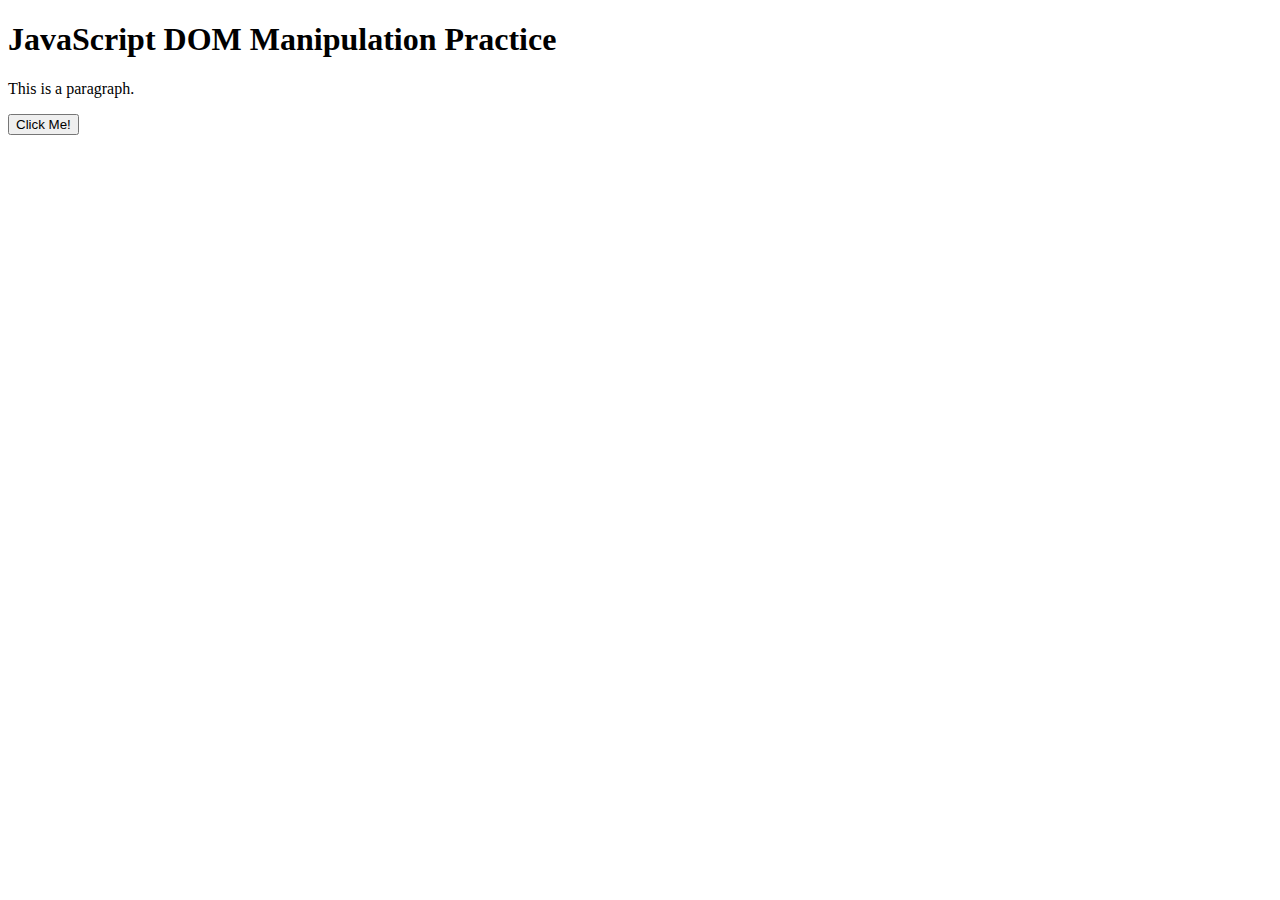
<file: 05-dom/index.html>
<!DOCTYPE html>
<html lang="en">
<head>
    <meta charset="UTF-8">
    <meta name="viewport" content="width=device-width, initial-scale=1.0">
    <title>JS DOM Practice</title>
    <link rel="stylesheet" href="/05-dom/index.css">
</head>
<body>
    <main>
        <section>
            <h1>JavaScript DOM Manipulation Practice</h1>
            <p class="desc">This is a paragraph.</p>
            <button id="click-btn">Click Me!</button>
        </section>
    </main>

    <footer>
    </footer>
</body>
<script src="/05-dom/index.js"></script>
</html>
</file>
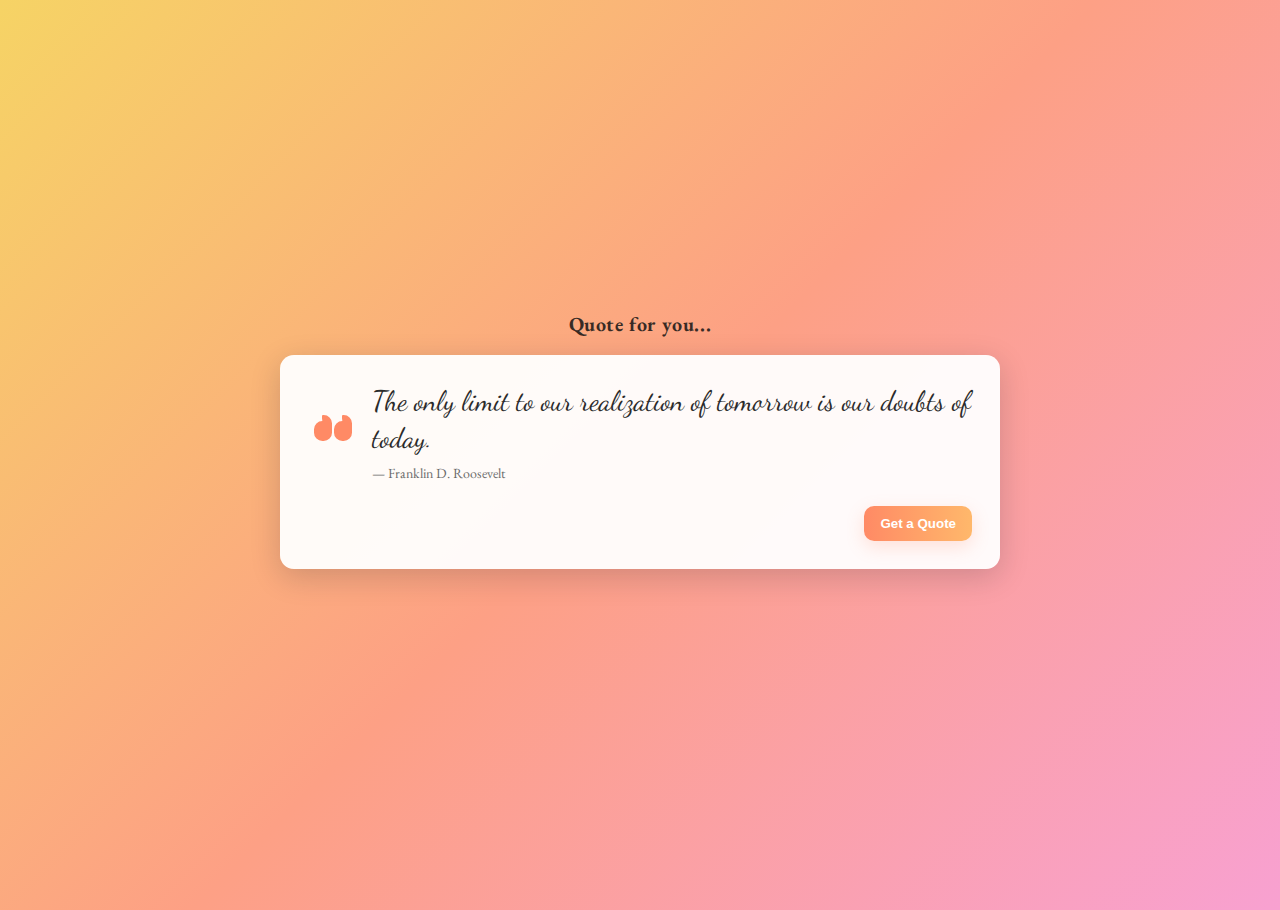
<file: mini-projects/quote-generator/index.html>
<!DOCTYPE html>
<html lang="en">
<head>
    <meta charset="UTF-8">
    <meta name="viewport" content="width=device-width, initial-scale=1.0">
    <title>Quote Generator</title>
    <link rel="stylesheet" href="/mini-projects/quote-generator/styles.css">

    <!-- Google Fonts -->
    <link rel="preconnect" href="https://fonts.googleapis.com">
    <link rel="preconnect" href="https://fonts.gstatic.com" crossorigin>
    <link href="https://fonts.googleapis.com/css2?family=Dancing+Script:wght@400..700&family=EB+Garamond:ital,wght@0,400..800;1,400..800&display=swap" rel="stylesheet">
</head>
<body>
    <header>
        <!-- optional header content -->
    </header>

    <main>
        <section class="quote-section">
            <h1 class="screen-title">Quote for you...</h1>
            <div class="quote-card" aria-live="polite">
                <svg class="quote-mark" viewBox="0 0 24 24" aria-hidden="true">
                    <path fill="currentColor" d="M7.17 6A4.17 4.17 0 0 0 3 10.17v1.66A4.17 4.17 0 0 0 7.17 16h.66A4.17 4.17 0 0 0 12 11.83V7.17A4.17 4.17 0 0 0 7.83 3H7.5A.5.5 0 0 0 7 3.5v1.17zM17.17 6A4.17 4.17 0 0 0 13 10.17v1.66A4.17 4.17 0 0 0 17.17 16h.66A4.17 4.17 0 0 0 22 11.83V7.17A4.17 4.17 0 0 0 17.83 3H17.5A.5.5 0 0 0 17 3.5v1.17z"/>
                </svg>
                <blockquote>
                    <p class="quote">This is a quote.</p>
                    <footer class="author">— Unknown</footer>
                </blockquote>
                <button id="quote-btn" class="primary">Get a Quote</button>
            </div>
        </section>
    </main>

    <footer>
        <!-- optional footer content -->
    </footer>

    <script src="/mini-projects/quote-generator/script.js"></script>
</body>
</html>
</file>
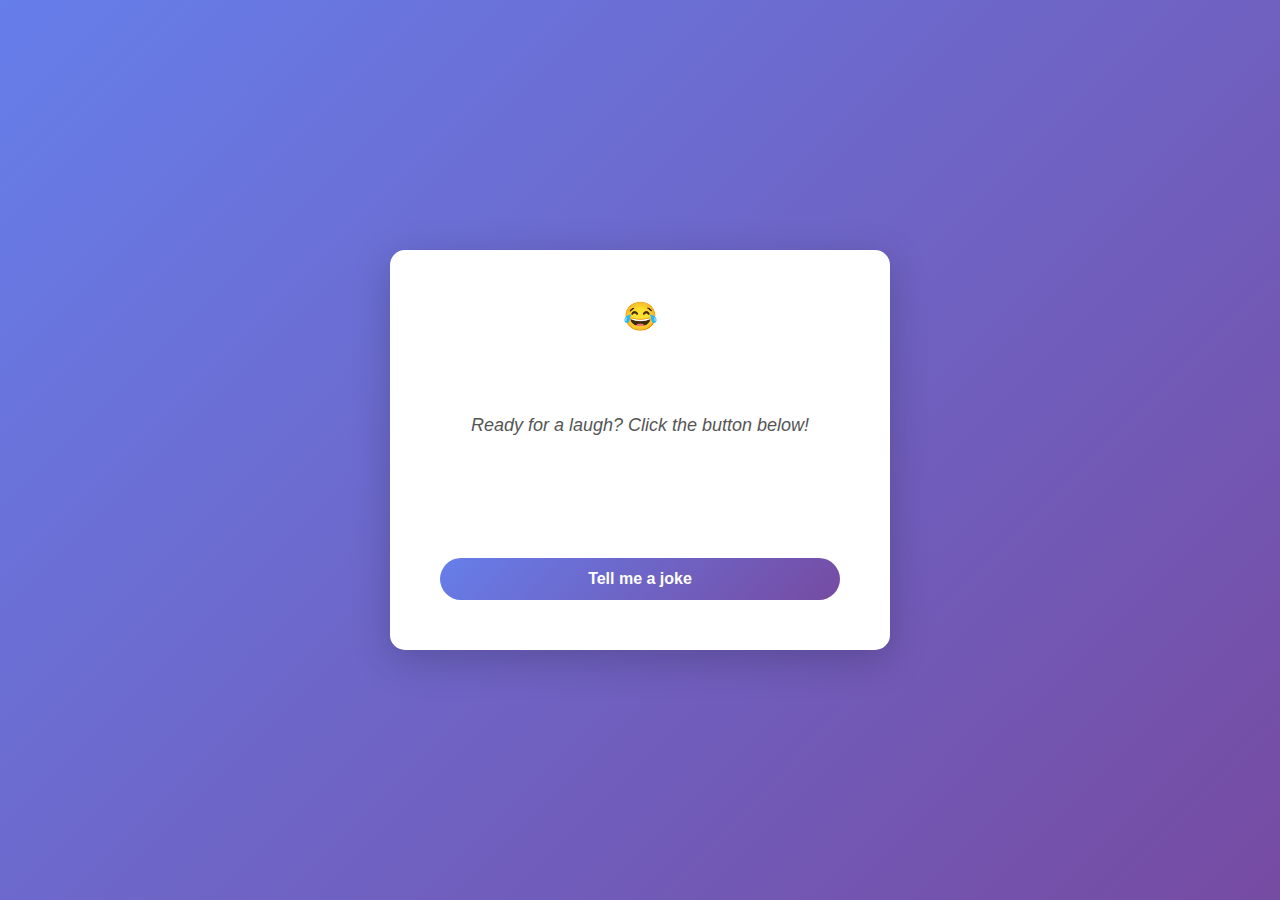
<file: mini-projects/random-joke/index.html>
<!DOCTYPE html>
<html lang="en">
<head>
    <meta charset="UTF-8">
    <meta name="viewport" content="width=device-width, initial-scale=1.0">
    <title>Random Jokes</title>
    <link rel="stylesheet" href="styles.css">
</head>
<body>
    <main>
        <section class="random-joke-container">
            <h1>😂</h1>
            <div class="joke-container">
               <p id="joke">Ready for a laugh? Click the button below!</p> 
            </div>
            <button id="fetchJokeBtn" class="fetch-btn">Tell me a joke</button>
        </section>
    </main>
    <script src="script.js"></script>
</body>
</html>
</file>
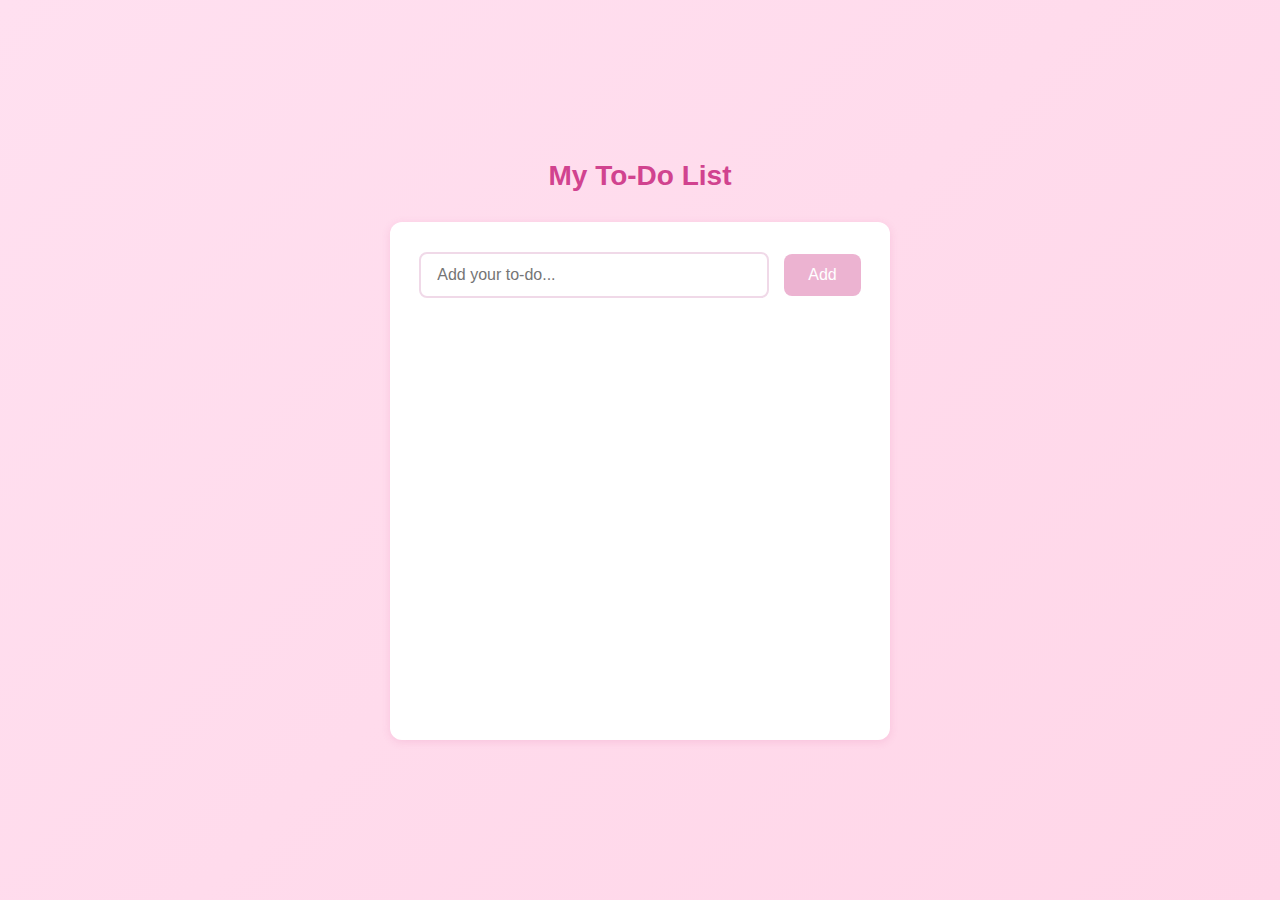
<file: mini-projects/to-do-list/index.html>
<!DOCTYPE html>
<html lang="en">
<head>
    <meta charset="UTF-8">
    <meta name="viewport" content="width=device-width, initial-scale=1.0">
    <title>TO-DO NA 'TO</title>
    <link rel="stylesheet" href="styles.css">
</head>
<body>
    <header>
    </header>
    <main>
        <section>
            <h1>My To-Do List</h1>
            
            <div class="list-container">
                <div class="input-container">
                    <input type="text" id="input-text" placeholder="Add your to-do...">
                    <button id="addBtn" disabled>Add</button>
                </div>

                <ul class="list" id="list">
                    
                </ul>
            </div>
        </section>
    </main>
    <footer>
    </footer>
    <script src="script.js"></script>
</body>
</html>
</file>
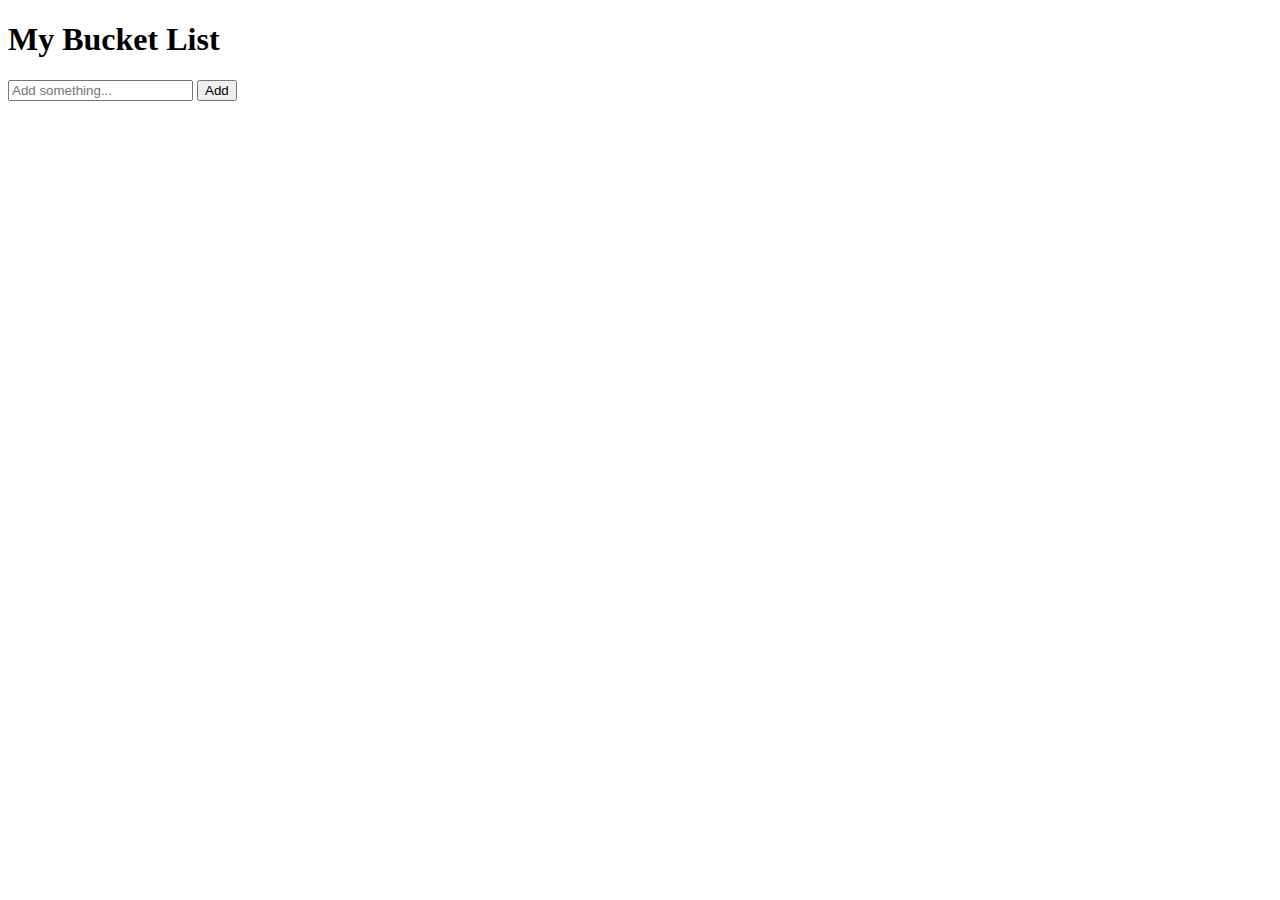
<file: practice-challenges/list-maker.html>
<!DOCTYPE html>
<html lang="en">
<head>
    <meta charset="UTF-8">
    <meta name="viewport" content="width=device-width, initial-scale=1.0">
    <title>List Maker</title>
</head>
<body>
    <header>
    </header>
    <main>
        <section>
            <h1>My Bucket List</h1>
            <input type="text" id="input-text" placeholder="Add something...">
            <button id="addBtn">Add</button>
            <ul id="list">
            </ul>
        </section>
    </main>
    <footer>
    </footer>
</body>
<script>
    const addBtn = document.getElementById('addBtn');
    const container = document.querySelector('#list');
    
    
    function addItem() {
        
        const itemValue = document.getElementById('input-text').value;
        if (itemValue.trim() === '') return;
        const item = document.createElement('li');
        item.textContent = itemValue;
        container.appendChild(item);
        console.log(`${itemValue} is added.`);

        document.getElementById('input-text').value = '';
    }

    addBtn.addEventListener('click', addItem)
</script>
</html>
</file>
<file: 05-dom/index.css>
.desc-purple {
    color: blueviolet;
}
</file>
<file: mini-projects/quote-generator/styles.css>
*,
*::before,
*::after {
    box-sizing: border-box;
}

html, body {
    height: 100%;
    margin: 0;
    background: linear-gradient(135deg, #f6d365 0%, #fda085 50%, #f8a1d1 100%);
    font-family: 'EB Garamond', serif;
    -webkit-font-smoothing: antialiased;
    -moz-osx-font-smoothing: grayscale;
}

main {
    margin: 10px;
    font-family: 'EB Garamond', serif;
    display: flex;
    align-items: center;
    justify-content: center;
    min-height: calc(100vh - 40px);
    padding: 20px;
}

.quote-section {
    display: flex;
    flex-direction: column;
    align-items: center;
    gap: 18px;
    width: 100%;
}

.screen-title {
    margin: 0;
    color: rgba(20,20,20,0.85);
    font-size: 20px;
    letter-spacing: 0.6px;
}

.quote-card {
    background: rgba(255,255,255,0.95);
    max-width: 720px;
    width: 100%;
    border-radius: 14px;
    padding: 28px;
    box-shadow: 0 8px 30px rgba(16,24,40,0.18);
    display: grid;
    grid-template-columns: 48px 1fr;
    gap: 16px;
    align-items: center;
    transition: transform 220ms ease, box-shadow 220ms ease;
}

.quote-card:hover {
    transform: translateY(-6px);
    box-shadow: 0 18px 50px rgba(16,24,40,0.2);
}

.quote-mark {
    width: 48px;
    height: 48px;
    color: #ff8a65;
    flex-shrink: 0;
}

blockquote {
    margin: 0;
    padding: 0;
}

.quote {
    font-family: "Dancing Script", cursive;
    font-size: 28px;
    line-height: 1.3;
    margin: 0 0 8px 0;
    color: #2b2b2b;
    transition: opacity 250ms ease, transform 250ms ease;
}

.author {
    font-size: 14px;
    color: #6b6b6b;
    margin-top: 4px;
}

.primary {
    grid-column: span 2;
    justify-self: end;
    margin-top: 8px;
    padding: 10px 16px;
    border: none;
    background: linear-gradient(90deg,#ff8a65,#ffb86b);
    color: #fff;
    font-weight: 600;
    border-radius: 10px;
    cursor: pointer;
    box-shadow: 0 6px 18px rgba(255,138,101,0.22);
    transition: transform 150ms ease, box-shadow 150ms ease;
}

.primary:hover {
    transform: translateY(-3px);
    box-shadow: 0 12px 30px rgba(255,138,101,0.28);
}

@media (max-width: 520px) {
    .quote-card {
        grid-template-columns: 40px 1fr;
        padding: 18px;
        border-radius: 12px;
    }
    .quote {
        font-size: 22px;
    }
    .primary {
        width: 100%;
        grid-column: 1 / -1;
        justify-self: stretch;
    }
}
</file>
<file: mini-projects/random-joke/styles.css>
* {
    margin: 0;
    padding: 0;
    box-sizing: border-box;
}

body {
    font-family: 'Segoe UI', Tahoma, Geneva, Verdana, sans-serif;
}

main {
    height: 100vh;
    background: linear-gradient(135deg, #667eea 0%, #764ba2 100%);
    display: flex;
    align-items: center;
    justify-content: center;
}

.random-joke-container {
    display: flex;
    flex-direction: column;
    justify-content: space-between; /* ensures fixed spacing */
    background: white;
    padding: 50px;
    border-radius: 15px;
    box-shadow: 0 10px 40px rgba(0, 0, 0, 0.2);
    width: 500px;
    height: 400px; /* fixed stable height */
    text-align: center;
}

h1 {
    color: #333;
    font-size: 28px;
    margin-bottom: 10px;
}

.joke-container {
    height: 120px;
    display: flex;
    align-items: center;
    justify-content: center;
    overflow: hidden;
    flex-shrink: 0;
}

#joke {
    width: 100%;
    font-size: 18px;
    color: #555;
    line-height: 1.6;
    font-style: italic;
    overflow: hidden;
    display: -webkit-box;
    -webkit-line-clamp: 4;
    -webkit-box-orient: vertical;
    text-overflow: ellipsis;
    min-height: 80px;
    transition: opacity 0.3s ease;
}

.fetch-btn {
    padding: 12px 30px;
    font-size: 16px;
    background: linear-gradient(135deg, #667eea 0%, #764ba2 100%);
    color: white;
    border: none;
    border-radius: 25px;
    cursor: pointer;
    font-weight: 600;
    transition: transform 0.2s, box-shadow 0.2s;
}

.fetch-btn:hover {
    transform: translateY(-2px);
    box-shadow: 0 5px 20px rgba(102, 126, 234, 0.4);
}

.fetch-btn:active {
    transform: translateY(0);
}

.fetch-btn:disabled {
    opacity: 0.7;
    cursor: not-allowed;
}
</file>
<file: mini-projects/to-do-list/styles.css>
* {
    box-sizing: border-box;
}

body {
    margin: 0;
    font-family: -apple-system, BlinkMacSystemFont, 'Segoe UI', Roboto, 'Helvetica Neue', Arial, sans-serif;
    color: #333;
}

section {
    display: flex;
    flex-direction: column;
    align-items: center;
    justify-content: center;
    background: linear-gradient(135deg, #ffe0f0 0%, #ffd6e8 100%);
    gap: 30px;
    min-height: 100vh;
    padding: 40px 20px;
}

h1 {
    margin: 0;
    font-size: 28px;
    font-weight: 600;
    color: #d1438f;
}

.input-container {
    display: flex;
    flex-direction: row;
    gap: 15px;
    align-items: center;
    justify-content: center;
    width: 100%;
}

.input-container input {
    padding: 12px 16px;
    border: 2px solid #f0d9e8;
    border-radius: 8px;
    font-size: 16px;
    transition: border-color 0.3s, box-shadow 0.3s;
    width: clamp(200px, 40vw, 350px);
}

.input-container input:focus {
    outline: none;
    border-color: #d1438f;
    box-shadow: 0 0 0 3px rgba(209, 67, 143, 0.1);
}

.input-container button {
    padding: 12px 24px;
    background-color: #d1438f;
    color: white;
    border: none;
    border-radius: 8px;
    font-size: 16px;
    cursor: pointer;
    transition: background-color 0.3s;
    white-space: nowrap;
}

.input-container button:hover {
    background-color: #b8307a;
}

.list-container {
    width: clamp(320px, 90vw, 500px);
    display: flex;
    flex-direction: column;
    gap: 12px;
    padding: 30px 25px;
    border-radius: 12px;
    background-color: white;
    box-shadow: 0 2px 8px rgba(209, 67, 143, 0.15);
}

.list {
    display: flex;
    flex-direction: column;
    gap: 10px;
    margin: 0;
    padding: 0;
    width: 100%;
    list-style: none;
    height: 400px;
    overflow-y: auto;
    padding-right: 8px;
}

.list::-webkit-scrollbar {
    width: 8px;
}

.list::-webkit-scrollbar-track {
    background: #fff0f7;
    border-radius: 10px;
}

.list::-webkit-scrollbar-thumb {
    background: #d1438f;
    border-radius: 10px;
}

.list::-webkit-scrollbar-thumb:hover {
    background: #b8307a;
}

.list-item {
    list-style: none;
    margin: 0;
    padding: 0;
}

.item-container {
    background-color: #fff5fa;
    height: auto;
    width: 100%;
    border-radius: 8px;
    display: flex;
    flex-direction: row;
    justify-content: space-between;
    align-items: center;
    padding: 15px 16px;
    transition: background-color 0.2s;
    margin: 0;
}

.item-container:hover {
    background-color: #ffebf3;
}

.item-container.completed {
    background-color: #e8e8e8;
}

.item-container.completed:hover {
    background-color: #ddd;
}

.item-box {
    display: flex;
    flex-direction: row;
    gap: 12px;
    align-items: center;
    flex: 1;
    min-width: 0;
}

.item-box input {
    padding: 8px 12px;
    border: 2px solid #d1438f;
    border-radius: 6px;
    font-size: 16px;
    font-family: inherit;
    transition: border-color 0.3s, box-shadow 0.3s;
    flex: 1;
    min-width: 0;
}

.item-box input:focus {
    outline: none;
    border-color: #b8307a;
    box-shadow: 0 0 0 3px rgba(209, 67, 143, 0.1);
}

.item-text {
    cursor: pointer;
    padding: 2px 4px;
    border-radius: 4px;
    transition: background-color 0.2s, color 0.2s, text-decoration 0.2s;
}

.item-text:hover {
    background-color: #ffe8f3;
}

.item-text.completed {
    text-decoration: line-through;
    color: #999;
}

.item-actions {
    display: flex;
    gap: 8px;
}

.item-actions button {
    background-color: transparent;
    border: none;
    cursor: pointer;
    font-size: 16px;
    padding: 6px 8px;
    border-radius: 4px;
    transition: background-color 0.2s;
}

.item-actions button:hover {
    background-color: #ffdbef;
}

#check-box {
    height: 20px;
    width: 20px;
    border: 2px solid #d1438f;
    border-radius: 4px;
    cursor: pointer;
    flex-shrink: 0;
    transition: all 0.2s;
    background-color: #ffffff;
    display: flex;
    align-items: center;
    justify-content: center;
    font-size: 14px;
    line-height: 1;
}

#check-box:hover {
    content: '🌸';
}

#check-box.completed {
    background-color: #d7bccb;
    border-color: #d7bccb;
    color: white;
    font-size: 12px;
}

#addBtn:disabled {
    opacity: 0.4;
    cursor: not-allowed;
}

#addBtn:disabled:hover {
    box-shadow: none;
}

#addBtn:enabled {
    opacity: 1;
    cursor: pointer;
}
</file>
